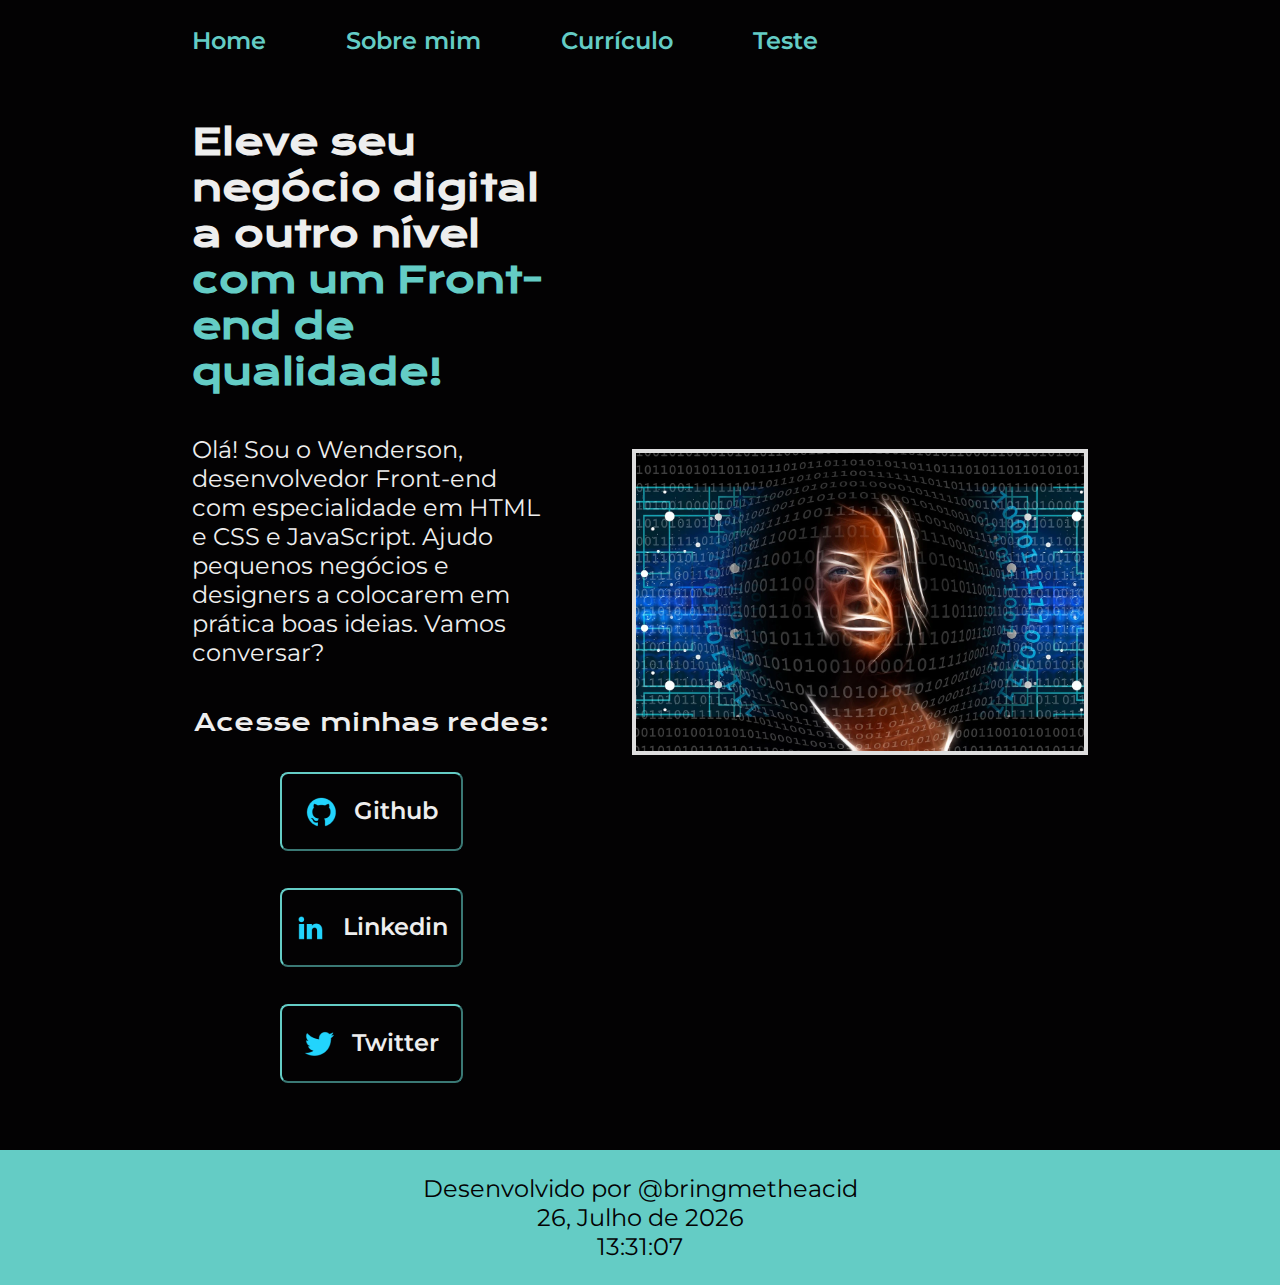
<file: index.html>
<!DOCTYPE html>
<html lang="pt-br">
    <head>
        <meta charset="UTF-8">
        <meta name="viewport" content="width=device-width, initial-scale=1.0">
        <meta >
        <title>Portfolio</title>
        <link rel="stylesheet" href="styles/style.css">
    </head>
    <body>
        <header class="cabecalho">
            <nav class="cabecalho__menu">
                <a class="cabecalho__menu__link" href="index.html">Home</a>
                <a class="cabecalho__menu__link" href="about.html">Sobre mim</a>
                <a class="cabecalho__menu__link" href="curriculo.html">Currículo</a>
                <a class="cabecalho__menu__link" href="teste.html">Teste</a>
            </nav>
        </header>
        <main class="apresentacao">
            <section class="apresentacao__conteudo">
                <h1 class="apresentacao__conteudo__titulo">Eleve seu negócio digital a outro nível <strong class="titulo-destaque">com um Front-end de qualidade!</strong></h1>
                <p class="apresentacao__conteudo__texto">Olá! Sou o <span class="nome-destaque">Wenderson</span>, desenvolvedor Front-end com especialidade em HTML e CSS e JavaScript. Ajudo pequenos negócios e designers a colocarem em prática boas ideias. Vamos conversar?</p>
                <div class="apresentacao__links">
                    <h2 class="apresentacao__links__subtitulo">Acesse minhas redes:</h2>
                    <a class="apresentacao__links__navegacao" href="https://github.com/wendychagas">
                        <img src="./assets/github.png" alt="git-hub-cat">
                        Github
                    </a>
                    <a class="apresentacao__links__navegacao" href="https://www.linkedin.com/in/wenderson-chagas-55774422b/">
                        <img src="./assets/linkedin.png">
                        Linkedin
                    </a>
                    <a class="apresentacao__links__navegacao" href="https://twitter.com/bringmetheacid">
                        <img src="./assets/twitter.png">
                        Twitter
                    </a>
                </div>
            </section>
            <img class="apresentacao__imagem" src="assets/ia.webp" alt="exemplo-imagem" style="border: 4px solid #eeee;">
        </main>
        <footer class="rodape">
            <p>Desenvolvido por @bringmetheacid</p>
			<div id="date"></div>
			<div id="clock"></div>
        </footer>
		<script src="scripts/scripts.js"></script>
    </body>
</html>
</file>
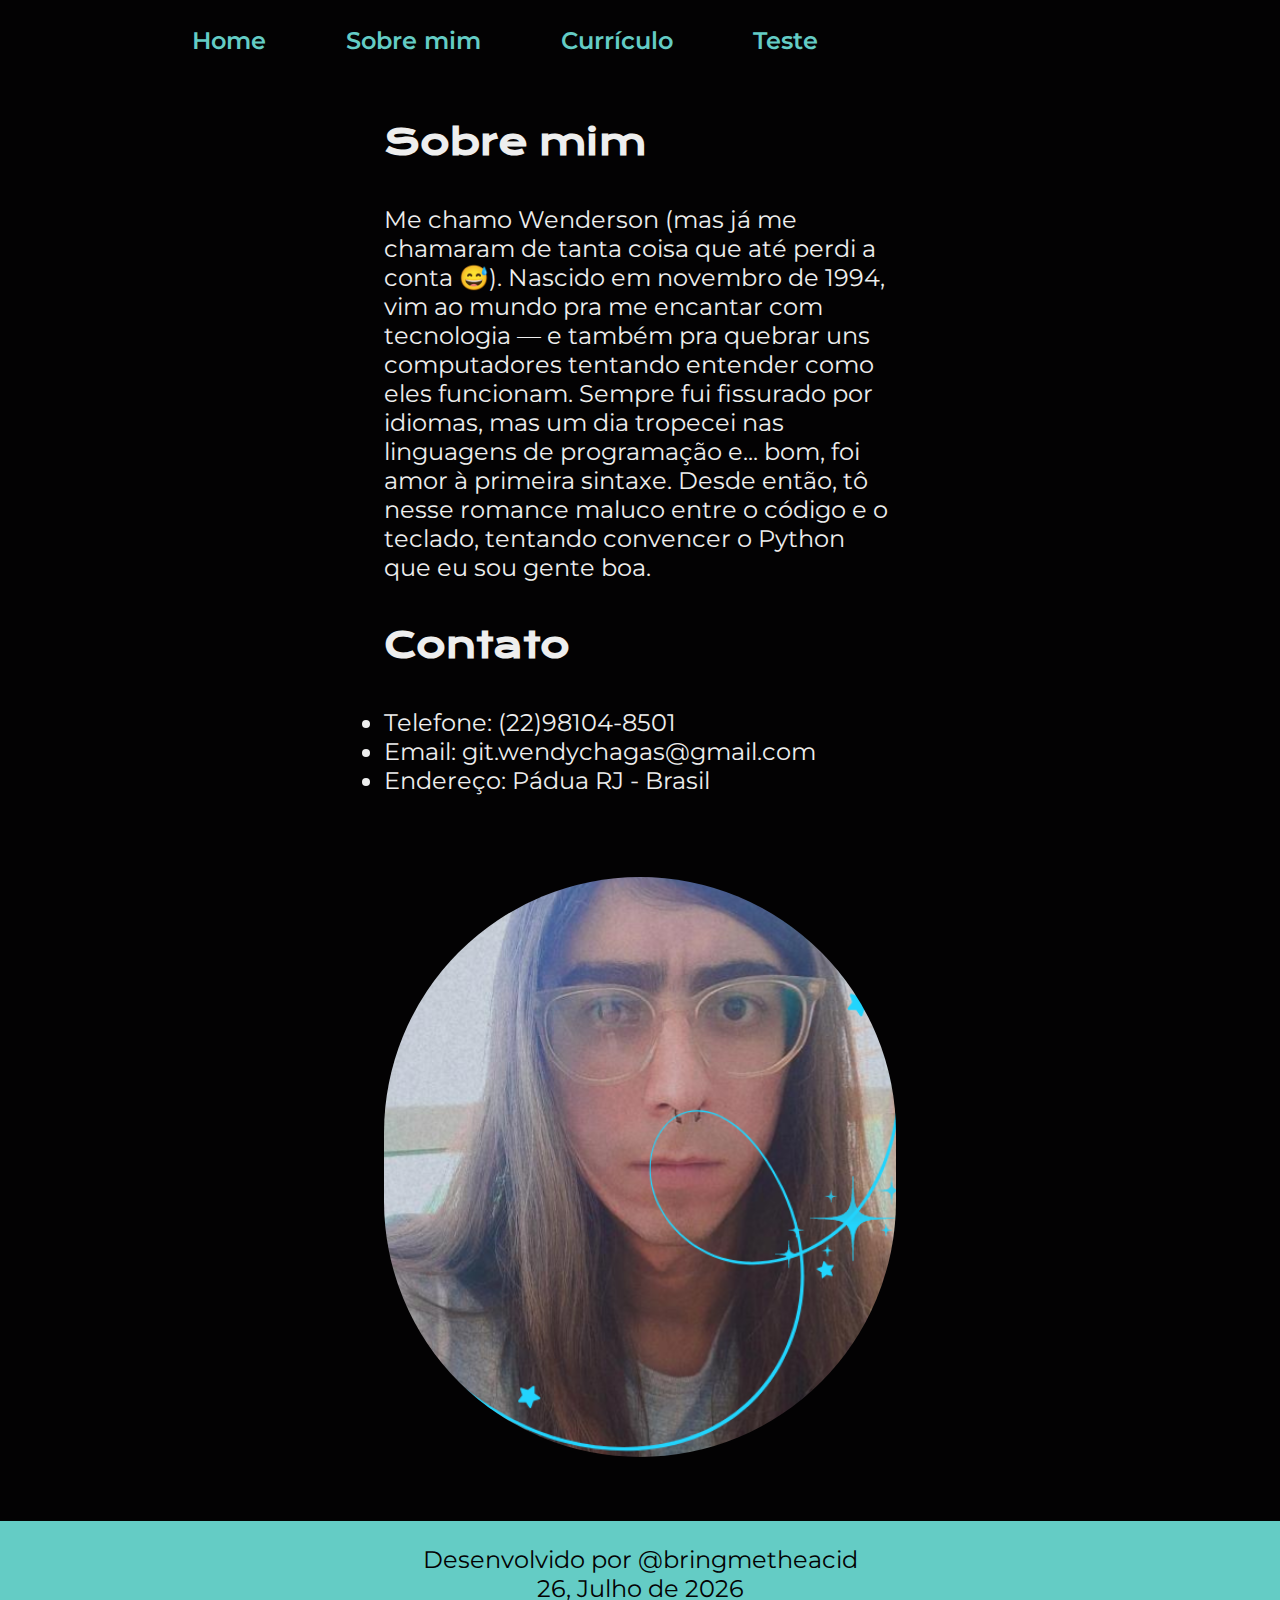
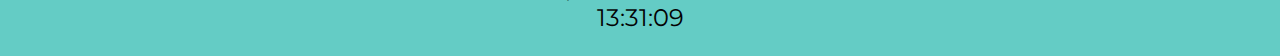
<file: about.html>
<!DOCTYPE html>
<html lang="pt-br">
    <head>
        <meta charset="UTF-8">
        <meta name="viewport" content="width=device-width, initial-scale=1.0">
        <title>Sobre mim</title>
        <link rel="stylesheet" href="styles/style.css">
    </head>
    <body>
        <header class="cabecalho">
            <nav class="cabecalho__menu">
                <a class="cabecalho__menu__link" href="index.html">Home</a>
                <a class="cabecalho__menu__link" href="about.html">Sobre mim</a>
                <a class="cabecalho__menu__link" href="curriculo.html">Currículo</a>
                <a class="cabecalho__menu__link" href="teste.html">Teste</a>
            </nav>
        </header>

        <main class="apresentacao__about">
            <section class="apresentacao__conteudo">
                <h1 class="apresentacao__conteudo__titulo">Sobre mim</h1>
                <p class="apresentacao__conteudo__texto" >Me chamo Wenderson (mas já me chamaram de tanta coisa que até perdi a conta 😅). Nascido em novembro de 1994, vim ao mundo pra me encantar com tecnologia — e também pra quebrar uns computadores tentando entender como eles funcionam. Sempre fui fissurado por idiomas, mas um dia tropecei nas linguagens de programação e... bom, foi amor à primeira sintaxe. Desde então, tô nesse romance maluco entre o código e o teclado, tentando convencer o Python que eu sou gente boa.</p>
                <h5 class="apresentacao__conteudo__titulo">Contato</h5>
                <ul class="apresentacao__conteudo__texto" >
                    <li>Telefone: (22)98104-8501</li>
                    <li>Email: git.wendychagas@gmail.com</li>
                    <li>Endereço: Pádua RJ - Brasil</li>
                </ul>
            </section>
            <img class="apresentacao__imagem" src="./assets/minha-foto-2.png" style="border-radius: 900px;">
        </main>

        <footer class="rodape">
            <p>Desenvolvido por @bringmetheacid</p>
			<div id="date"></div>
			<div id="clock"></div>
        </footer>
		<script src="scripts/scripts.js"></script>
    </body>
</html>
</file>
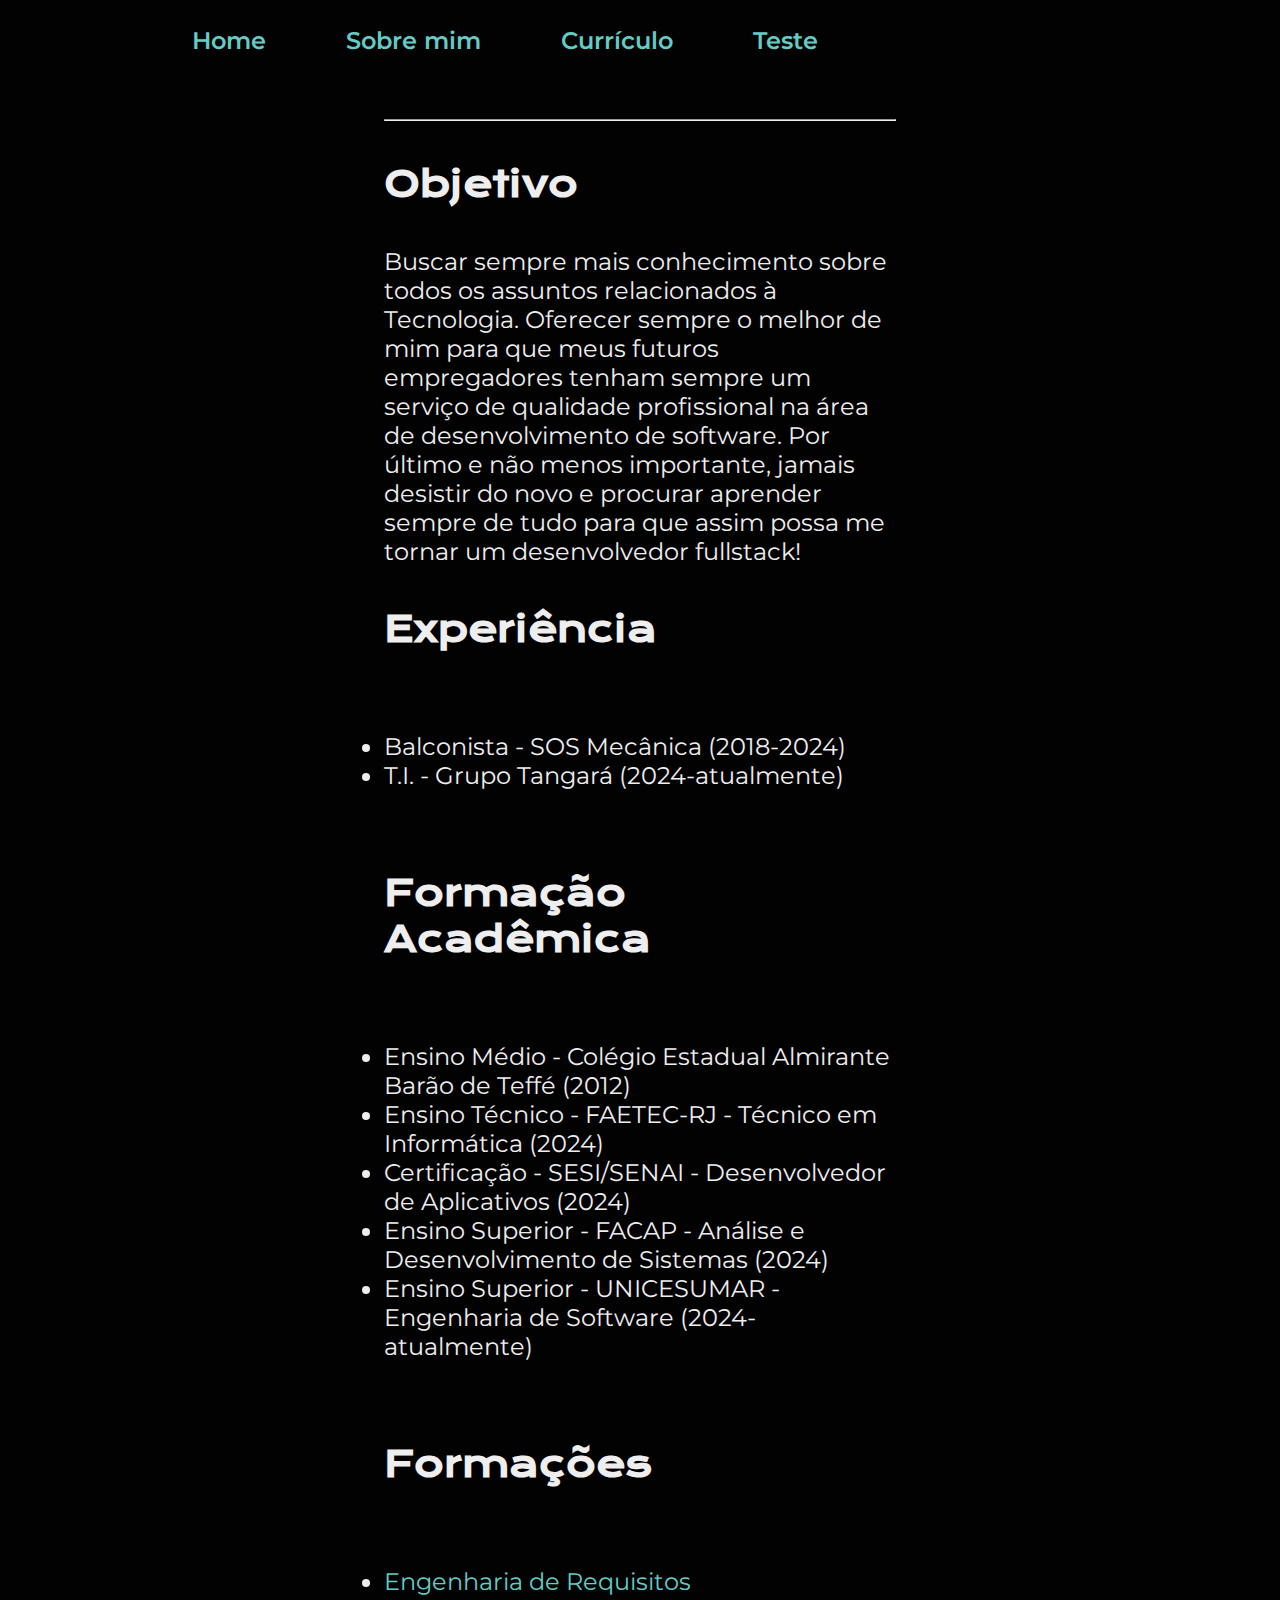
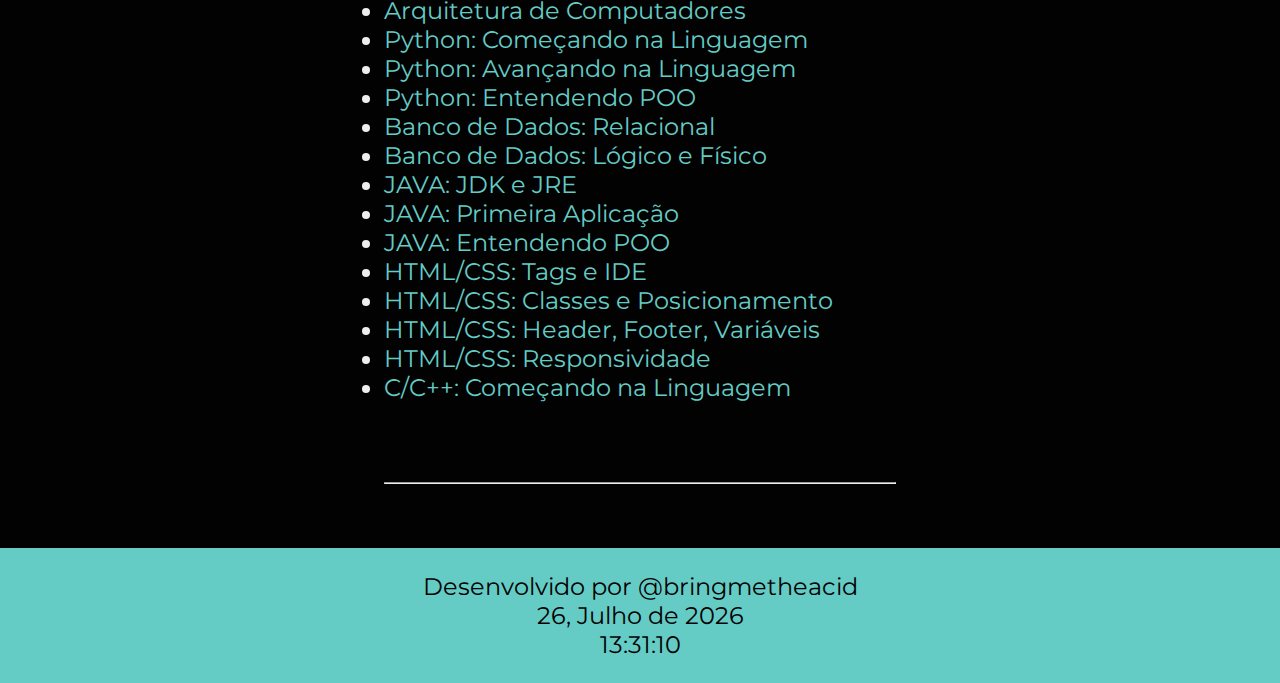
<file: curriculo.html>
<!DOCTYPE html>
<html lang="en">
    <head>
        <meta charset="UTF-8">
        <meta name="viewport" content="width=device-width, initial-scale=1.0">
        <title>Curriculum</title>
        <link rel="stylesheet" href="./styles/style.css">
    </head>
    <body>
        <header class="cabecalho">
            <nav class="cabecalho__menu">
                <a class="cabecalho__menu__link" href="index.html">Home</a>
                <a class="cabecalho__menu__link" href="about.html">Sobre mim</a>
                <a class="cabecalho__menu__link" href="curriculo.html">Currículo</a>
                <a class="cabecalho__menu__link" href="teste.html">Teste</a>
            </nav>
        </header>
        <main class="apresentacao__curriculo">
            <section class="apresentacao__conteudo">
                <hr>
                <h1 class="apresentacao__conteudo__titulo">Objetivo</h1>
                <p class="apresentacao__conteudo__texto">Buscar sempre mais conhecimento sobre todos os
                assuntos relacionados à Tecnologia. Oferecer sempre o melhor de mim para que meus
                futuros empregadores tenham sempre um serviço de
                qualidade profissional na área de desenvolvimento de
                software. Por último e não menos importante, jamais desistir do novo e procurar aprender
                sempre de tudo para que assim possa me tornar um desenvolvedor fullstack!</p>
                <h1 class="apresentacao__conteudo__titulo">Experiência</h1>
                <p class="apresentacao__conteudo__texto">
                    <ul class="apresentacao__conteudo__texto">
                        <li>Balconista - SOS Mecânica (2018-2024)</li>
                        <li>T.I. - Grupo Tangará (2024-atualmente)</li>
                    </ul>
                </p>
                <h1 class="apresentacao__conteudo__titulo">Formação Acadêmica</h1>
                <p class="apresentacao__conteudo__texto">
                    <ul class="apresentacao__conteudo__texto">
                        <li>Ensino Médio - Colégio Estadual Almirante Barão de Teffé (2012)</li>
                        <li>Ensino Técnico - FAETEC-RJ - Técnico em Informática (2024)</li>
                        <li>Certificação - SESI/SENAI - Desenvolvedor de Aplicativos (2024)</li>
                        <li>Ensino Superior - FACAP - Análise e Desenvolvimento de Sistemas (2024)</li>
                        <li>Ensino Superior - UNICESUMAR - Engenharia de Software (2024-atualmente)</li>
                    </ul>
                </p>
                <h2 class="apresentacao__conteudo__titulo">Formações</h2>
                <p class="apresentacao__conteudo__texto">
                    <div class="apresentacao__conteudo__texto">
                        <ul class="apresentacao__conteudo__texto">
                            <li><a class="apresentacao__links__certificados" href="https://cursos.alura.com.br/user/git-wendychagas/course/engenharia-requisitos/certificate">Engenharia de Requisitos</a></li>
                            <li><a class="apresentacao__links__certificados" href="https://cursos.alura.com.br/user/git-wendychagas/course/arquitetura-computadores-funcionamento-programa/certificate">Arquitetura de Computadores</a></li>
                            <li><a class="apresentacao__links__certificados" href="https://cursos.alura.com.br/user/git-wendychagas/course/python-introducao-a-linguagem/certificate">Python: Começando na Linguagem</a></li>
                            <li><a class="apresentacao__links__certificados" href="https://cursos.alura.com.br/user/git-wendychagas/course/python-3-avancando-na-linguagem/certificate">Python: Avançando na Linguagem</a></li>
                            <li><a class="apresentacao__links__certificados" href="https://cursos.alura.com.br/user/git-wendychagas/course/python-3-intro-orientacao-objetos/certificate">Python: Entendendo POO</a></li>
                            <li><a class="apresentacao__links__certificados" href="https://cursos.alura.com.br/user/git-wendychagas/course/modelagem-banco-dados-entidades-relacionamentos-atributos/certificate">Banco de Dados: Relacional</a></li>
                            <li><a class="apresentacao__links__certificados"  href="https://cursos.alura.com.br/user/git-wendychagas/course/modelagem-banco-dados-relacional-modelagem-logica-fisica/certificate">Banco de Dados: Lógico e Físico</a></li>
                            <li><a class="apresentacao__links__certificados" href="https://cursos.alura.com.br/user/git-wendychagas/course/java-primeiros-passos/certificate">JAVA: JDK e JRE</a></li>
                            <li><a class="apresentacao__links__certificados" href="https://cursos.alura.com.br/user/git-wendychagas/course/java-criando-primeira-aplicacao/certificate">JAVA: Primeira Aplicação</a></li>
                            <li><a class="apresentacao__links__certificados" href="https://cursos.alura.com.br/user/git-wendychagas/course/java-aplicando-orientacao-objetos/certificate">JAVA: Entendendo POO</a></li>
                            <li><a class="apresentacao__links__certificados" href="https://cursos.alura.com.br/user/git-wendychagas/course/html-css-ambiente-arquivos-tags/certificate">HTML/CSS: Tags e IDE</a></li>
                            <li><a class="apresentacao__links__certificados" href="https://cursos.alura.com.br/user/git-wendychagas/course/html-css-classes-posicionamento-flexbox/certificate">HTML/CSS: Classes e Posicionamento</a> </li>
                            <li><a class="apresentacao__links__certificados" href="https://cursos.alura.com.br/user/git-wendychagas/course/html-css-cabecalho-footer-variaveis-css/certificate">HTML/CSS: Header, Footer, Variáveis</a></li>
                            <li><a class="apresentacao__links__certificados" href="https://cursos.alura.com.br/user/git-wendychagas/course/html-css-responsividade-publicacao-projetos/certificate">HTML/CSS: Responsividade </a></li>
                            <li><a class="apresentacao__links__certificados" href="https://cursos.alura.com.br/user/git-wendychagas/course/introducao-a-programacao-com-c-parte-1/certificate">C/C++: Começando na Linguagem</a> </li>
                        </ul>
                    </div>
                </p>
                <hr>
            </section>
            
        </main>
        <footer class="rodape">
            <p>Desenvolvido por @bringmetheacid</p>
			<div id="date"></div>
			<div id="clock"></div>
        </footer>
		<script src="scripts/scripts.js"></script>
    </body>
</html>
</file>
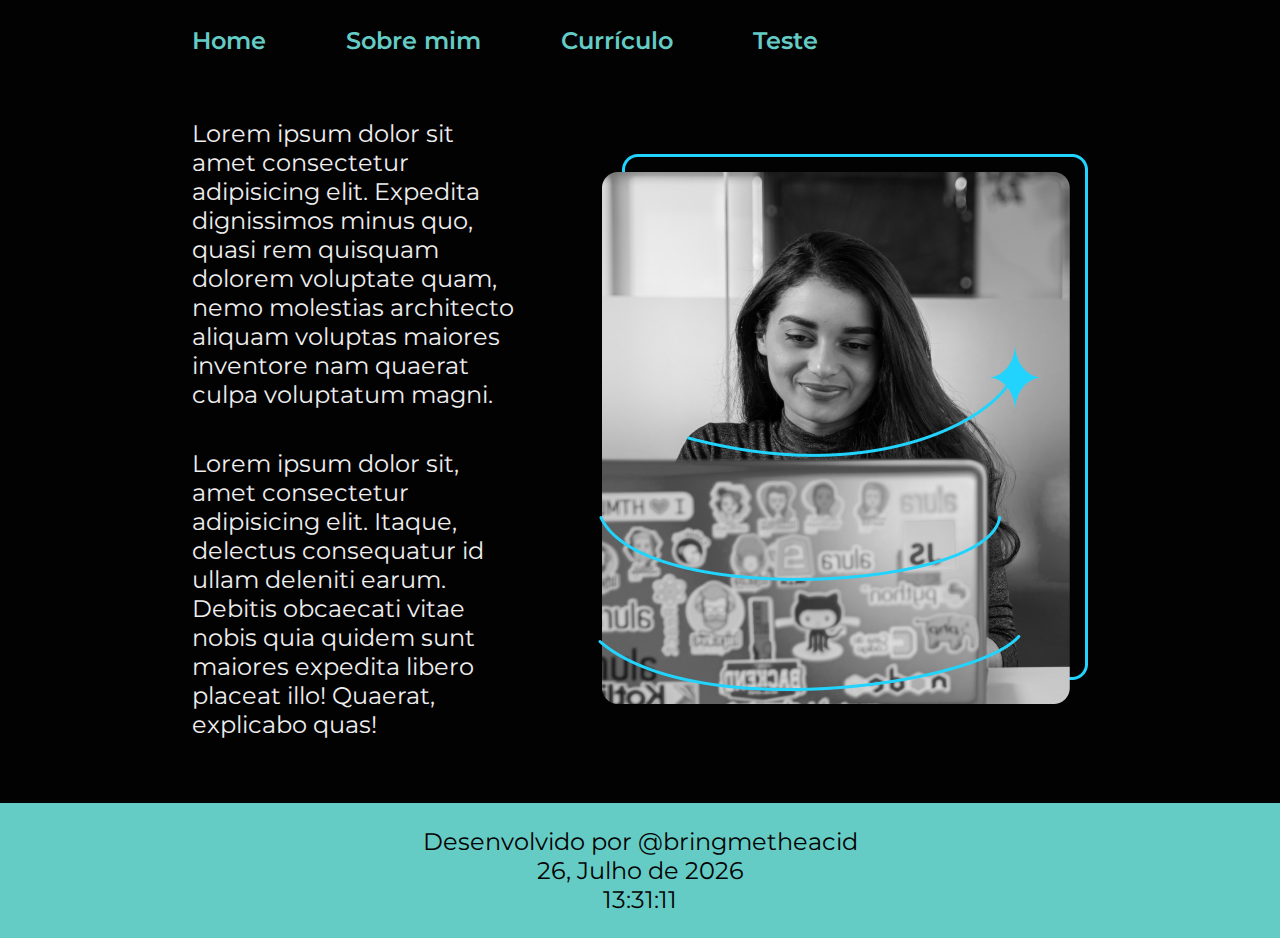
<file: teste.html>
<!DOCTYPE html>
<html lang="pt-br">
    <head>
        <meta charset="UTF-8">
        <meta name="viewport" content="width=device-width, initial-scale=1.0">
        <title>Teste</title>
        <link rel="stylesheet" href="styles/style.css">
    </head>
    <body>
        <header class="cabecalho">
            <nav class="cabecalho__menu">
                <a class="cabecalho__menu__link" href="index.html">Home</a>
                <a class="cabecalho__menu__link" href="about.html">Sobre mim</a>
                <a class="cabecalho__menu__link" href="curriculo.html">Currículo</a>
                <a class="cabecalho__menu__link" href="teste.html">Teste</a>
            </nav>
        </header>

        <main class="apresentacao">
            <section class="apresentacao__conteudo">
                <p class="apresentacao__conteudo__texto">Lorem ipsum dolor sit amet consectetur adipisicing elit. Expedita dignissimos minus quo, quasi rem quisquam dolorem voluptate quam, nemo molestias architecto aliquam voluptas maiores inventore nam quaerat culpa voluptatum magni.</p>
                <p class="apresentacao__conteudo__texto">Lorem ipsum dolor sit, amet consectetur adipisicing elit. Itaque, delectus consequatur id ullam deleniti earum. Debitis obcaecati vitae nobis quia quidem sunt maiores expedita libero placeat illo! Quaerat, explicabo quas!</p>

            </section>
            <img src="./assets/Imagem.png" alt="exemplo-imagem">
        </main>

        <footer class="rodape">
            <p>Desenvolvido por @bringmetheacid</p>
			<div id="date"></div>
			<div id="clock"></div>
        </footer>
		<script src="scripts/scripts.js"></script>
    </body>
</html>
</file>
<file: styles/style.css>
@import url('https://fonts.googleapis.com/css2?family=Krona+One&family=Montserrat:wght@400;600&display=swap');

* {
    margin: 0;
    padding: 0;
}

:root {
    --cor-primaria: #030203;
    --cor-secundaria: #EEEEEE;
    --cor-terciaria: #64CCC5;
    --cor-hover: #176B87;
    --destaque-hover: #176B87;
    --cor-menu: #176B87;

    --font-primaria: 'Krona One', sans-serif;
    --font-secundaria: 'Montserrat', sans-serif;
}

body {
    box-sizing: border-box;
    background-color: var(--cor-primaria);
    color: var(--cor-secundaria);
}

.cabecalho {
    padding: 2% 0% 0% 15%;
}

.cabecalho__menu {
    display: flex;
    gap: 80px;
    flex-direction: row;
}

.cabecalho__menu__link {
    font-family: var(--font-secundaria);
    font-size: 1.5rem;
    font-weight: 600;
    color: var(--cor-terciaria);
    text-decoration: none;
}

.cabecalho__menu__link:hover {
    color: var(--cor-menu);
    padding: px;
}

.apresentacao {
    padding: 5% 15%;
    display: flex;
    align-items: center;
    justify-content: space-between;
    gap: 82px;
}

.apresentacao__curriculo {
    padding: 5% 10%;
    display: flex;
    flex-direction: column-reverse;
    align-items: center;
    justify-content: space-between;
    gap: 82px;
}

.apresentacao__about {
    padding: 5% 10%;
    display: flex;
    flex-direction: column;
    align-items: center;
    justify-content: space-between;
    gap: 82px;
}

.apresentacao__conteudo {
    width: 50%;
    display: flex;
    flex-direction: column;
    gap: 40px;
}

.apresentacao__conteudo__titulo {
    font-size: 2.25rem;
    font-family: var(--font-primaria);
}

.apresentacao__conteudo__titulo:hover {
    color: var(--cor-hover);
}

.apresentacao__conteudo__texto a {
    text-decoration: none;
    color: var(--cor-terciaria);
}

.titulo-destaque {
    color: var(--cor-terciaria);
}

.titulo-destaque:hover {
    color: var(--destaque-hover);
    padding:0px;
}

.apresentacao__conteudo__texto {
    font-size: 1.5rem;
    font-family: var(--font-secundaria);
}

.apresentacao__links {
    display: flex;
    flex-direction: column;
    align-items: center;
    justify-content: space-between;
    gap: 32px;
}

.apresentacao__links__subtitulo {
    font-family: var(--font-primaria);
    font-weight: 400;
    font-size: 1.5rem;

}

.apresentacao__links__navegacao {
    /* background-color: #22D4FD; */
    display: flex;
    justify-content: center;
    gap: 16px;
    border: 2px outset var(--cor-terciaria);
    width: 50%;
    text-align: center;
    border-radius: 8px;
    font-size: 1.5rem;
    font-weight: 600;
    padding: 21.5px 0;
    text-decoration: none;
    color: var(--cor-secundaria);
    font-family: var(--font-secundaria);
    margin: 2.5px 3px;
}

.apresentacao__links__navegacao:hover {
    background-color: var(--cor-hover);
    padding: 1.5rem 3px;
    margin:0;
}

.apresentacao__imagem {
    width: 50%;
}

.rodape {
    padding: 24px;  
    color: var(--cor-primaria);
    background-color: var(--cor-terciaria);
    text-align: center;
    font-family: var(--font-secundaria);
    font-size: 1.5rem;
    font-weight: 400;
}

.apresentacao__links__certificados {
    color: var(--cor-secundaria);
}

.apresentacao__links__certificados:hover {
    color: var(--destaque-hover);
    padding: 4px;
}

@media (max-width: 1200px) {
    .cabecalho {
        padding: 10%;
    }

    .cabecalho__menu {
        justify-content: center;
    }

    .apresentacao {
        flex-direction: column-reverse;
        padding: 5%;
    }

    .apresentacao__conteudo {
        width: auto;
    }
}
</file>
